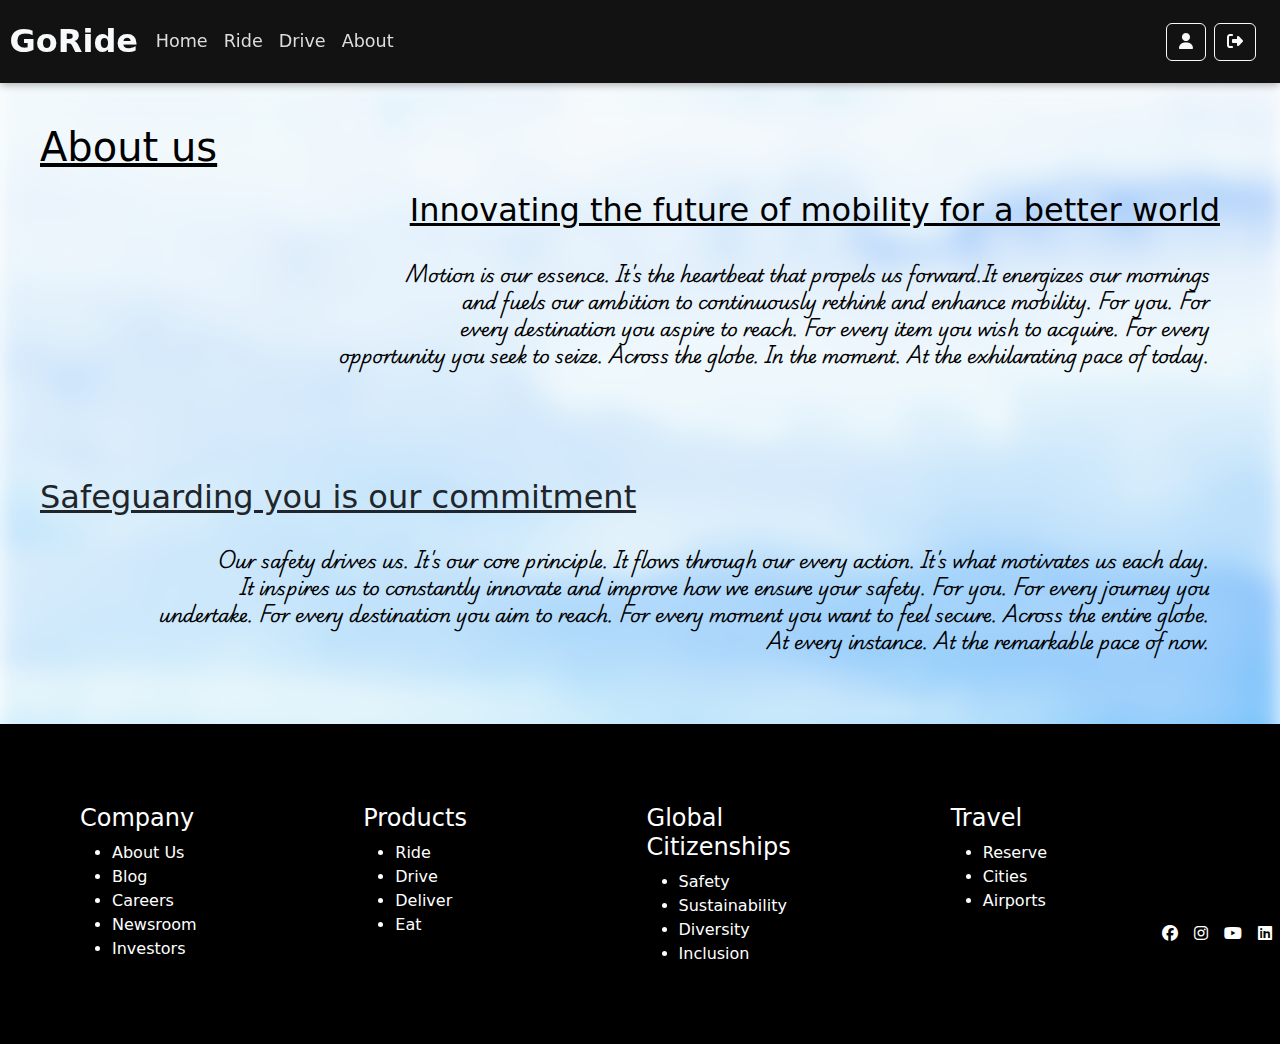
<file: about.html>
<!DOCTYPE html>
<html lang="en">
<head>
    <meta charset="UTF-8">
    <meta name="viewport" content="width=device-width, initial-scale=1.0">
    <title>Document</title>
    <link rel="stylesheet" href="about.css">
    <link rel="stylesheet" href="https://cdn.jsdelivr.net/npm/bootstrap@5.3.3/dist/css/bootstrap.min.css">
    <link rel="preconnect" href="https://fonts.googleapis.com">
    <link rel="preconnect" href="https://fonts.gstatic.com" crossorigin>
    <link rel="stylesheet" href="https://cdnjs.cloudflare.com/ajax/libs/font-awesome/6.4.0/css/all.min.css" />
    <link href="https://cdn.jsdelivr.net/npm/bootstrap@5.3.3/dist/css/bootstrap.min.css" rel="stylesheet" integrity="sha384-QWTKZyjpPEjISv5WaRU9OFeRpok6YctnYmDr5pNlyT2bRjXh0JMhjY6hW+ALEwIH" crossorigin="anonymous">
    <link href="https://fonts.googleapis.com/css2?family=Playwrite+NZ:wght@100..400&display=swap" rel="stylesheet">
</head>
<body>
    <div class="about">
        <div class="nav">
            <div class="left">
                <h2>GoRide</h2>
                <a href="index.html">Home</a>
                <a href="ride.html">Ride</a>
                <a href="drive.html">Drive</a>
                <a href="about.html">About</a>
            </div>
            <div class="d-flex">
                <a href="login.html" class="btn btn-outline-light me-2">
                    <i class="fa-solid fa-user"></i>
                </a>
                <a href="index.html" class="btn btn-outline-light">
                    <i class="fa-solid fa-right-from-bracket"></i>
                </a>
            </div>
        </div>
        <div class="background"></div>
            <div class="para">
            <h1 ><u>About us</u></h1>
            <h2 class="head"><u>Innovating the future of mobility for a better world</u></h2>
            <p class="p1">Motion is our essence. It's the heartbeat that propels us forward.It energizes our mornings<br> 
            and fuels our ambition to continuously rethink and enhance mobility. For you. For <br>
            every destination you aspire to reach. For every item you wish to acquire. For every <br>
            opportunity you seek to seize. Across the globe. In the moment. At the exhilarating pace of today.
            </p>
            </div>
            <div class="para2">
            <h2 ><u>Safeguarding you is our commitment</u></h2>
            <p class="p2">Our safety drives us. It's our core principle. It flows through our every action. It's what motivates us each day.<br>
            It inspires us to constantly innovate and improve how we ensure your safety. For you. For every journey you <br>
            undertake. For every destination you aim to reach. For every moment you want to feel secure. Across the entire globe.<br>
            At every instance. At the remarkable pace of now.</p>
            </div>   
            
        </div>
    </div>  
    
    
    <div class="footer">
        <div class="company">
            <h4>Company</h4>
            <ul>
                <li><a href="#" style="text-decoration: none; color:white">About Us</a></li>
                <li><a href="#" style="text-decoration: none; color:white">Blog</a></li>
                <li><a href="#" style="text-decoration: none; color:white">Careers</a></li>
                <li><a href="#" style="text-decoration: none; color:white">Newsroom</a></li>
                <li><a href="#" style="text-decoration: none; color:white">Investors</a></li>
            </ul>
        </div>
        <div class="product">
            <h4>Products</h4>
            <ul>
                <li><a href="#" style="text-decoration: none; color:white">Ride</a></li>
                <li><a href="#" style="text-decoration: none; color:white">Drive</a></li>
                <li><a href="#" style="text-decoration: none; color:white">Deliver</a></li>
                <li><a href="#" style="text-decoration: none; color:white">Eat</a></li>
            </ul>
        </div>
        <div class="global">
            <h4>Global Citizenships</h4>
            <ul>
                <li><a href="#" style="text-decoration: none; color:white">Safety</a></li>
                <li><a href="#" style="text-decoration: none; color:white">Sustainability</a></li>
                <li><a href="#" style="text-decoration: none; color:white">Diversity</a></li>
                <li><a href="#" style="text-decoration: none; color:white">Inclusion</a></li>
            </ul>
        </div>
        <div class="travel">
            <h4>Travel</h4>
            <ul>
                <li><a href="#" style="text-decoration: none; color:white">Reserve</a></li>
                <li><a href="#" style="text-decoration: none; color:white">Cities</a></li>
                <li><a href="#" style="text-decoration: none; color:white">Airports</a></li>
            </ul>
        </div>
        <div class="icons">
           <a href="#"><i class="fa-brands fa-facebook"></i></a></i>
           <a href="#"><i class="fa-brands fa-instagram"></i></a></i>
           <a href="#"> <i class="fa-brands fa-youtube"></i></a></i>
           <a href="#"> <i class="fa-brands fa-linkedin"></i></a></i>
        </div>
    </div>
    
</body>
</html>
</file>
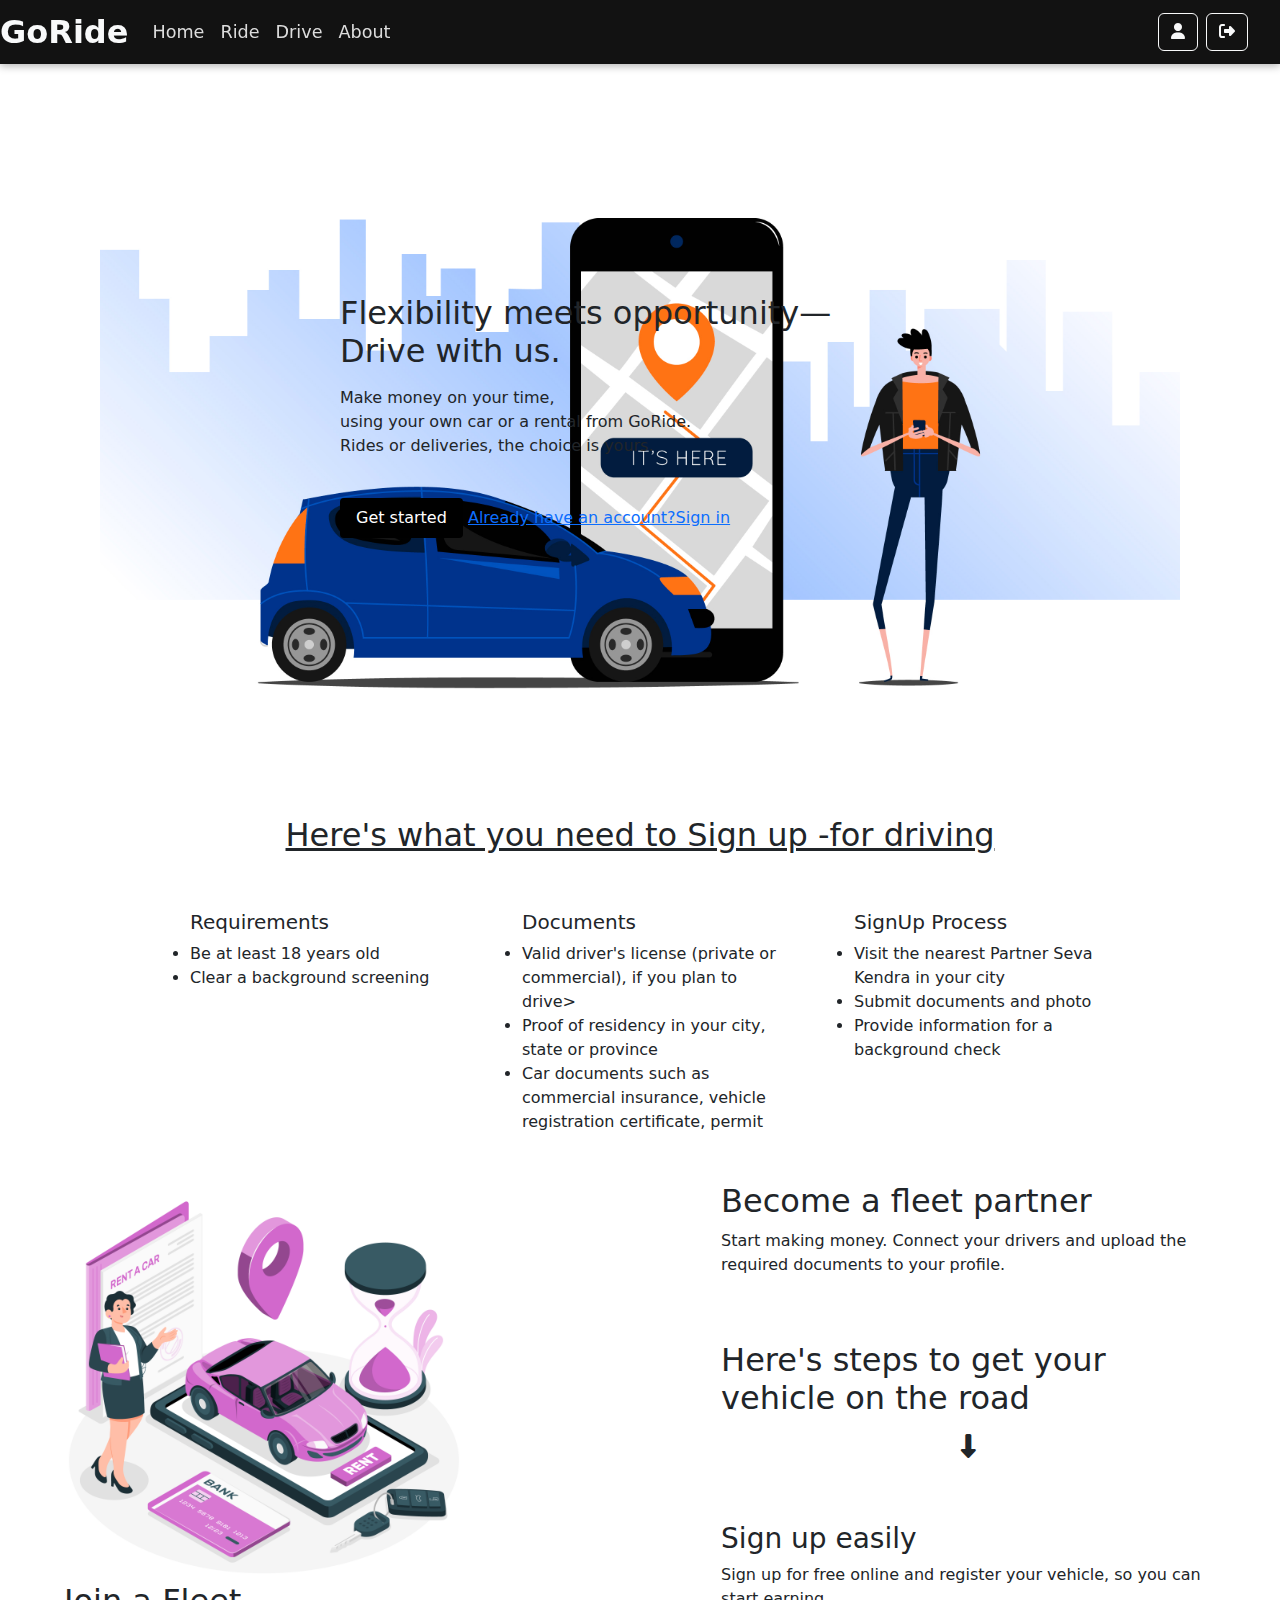
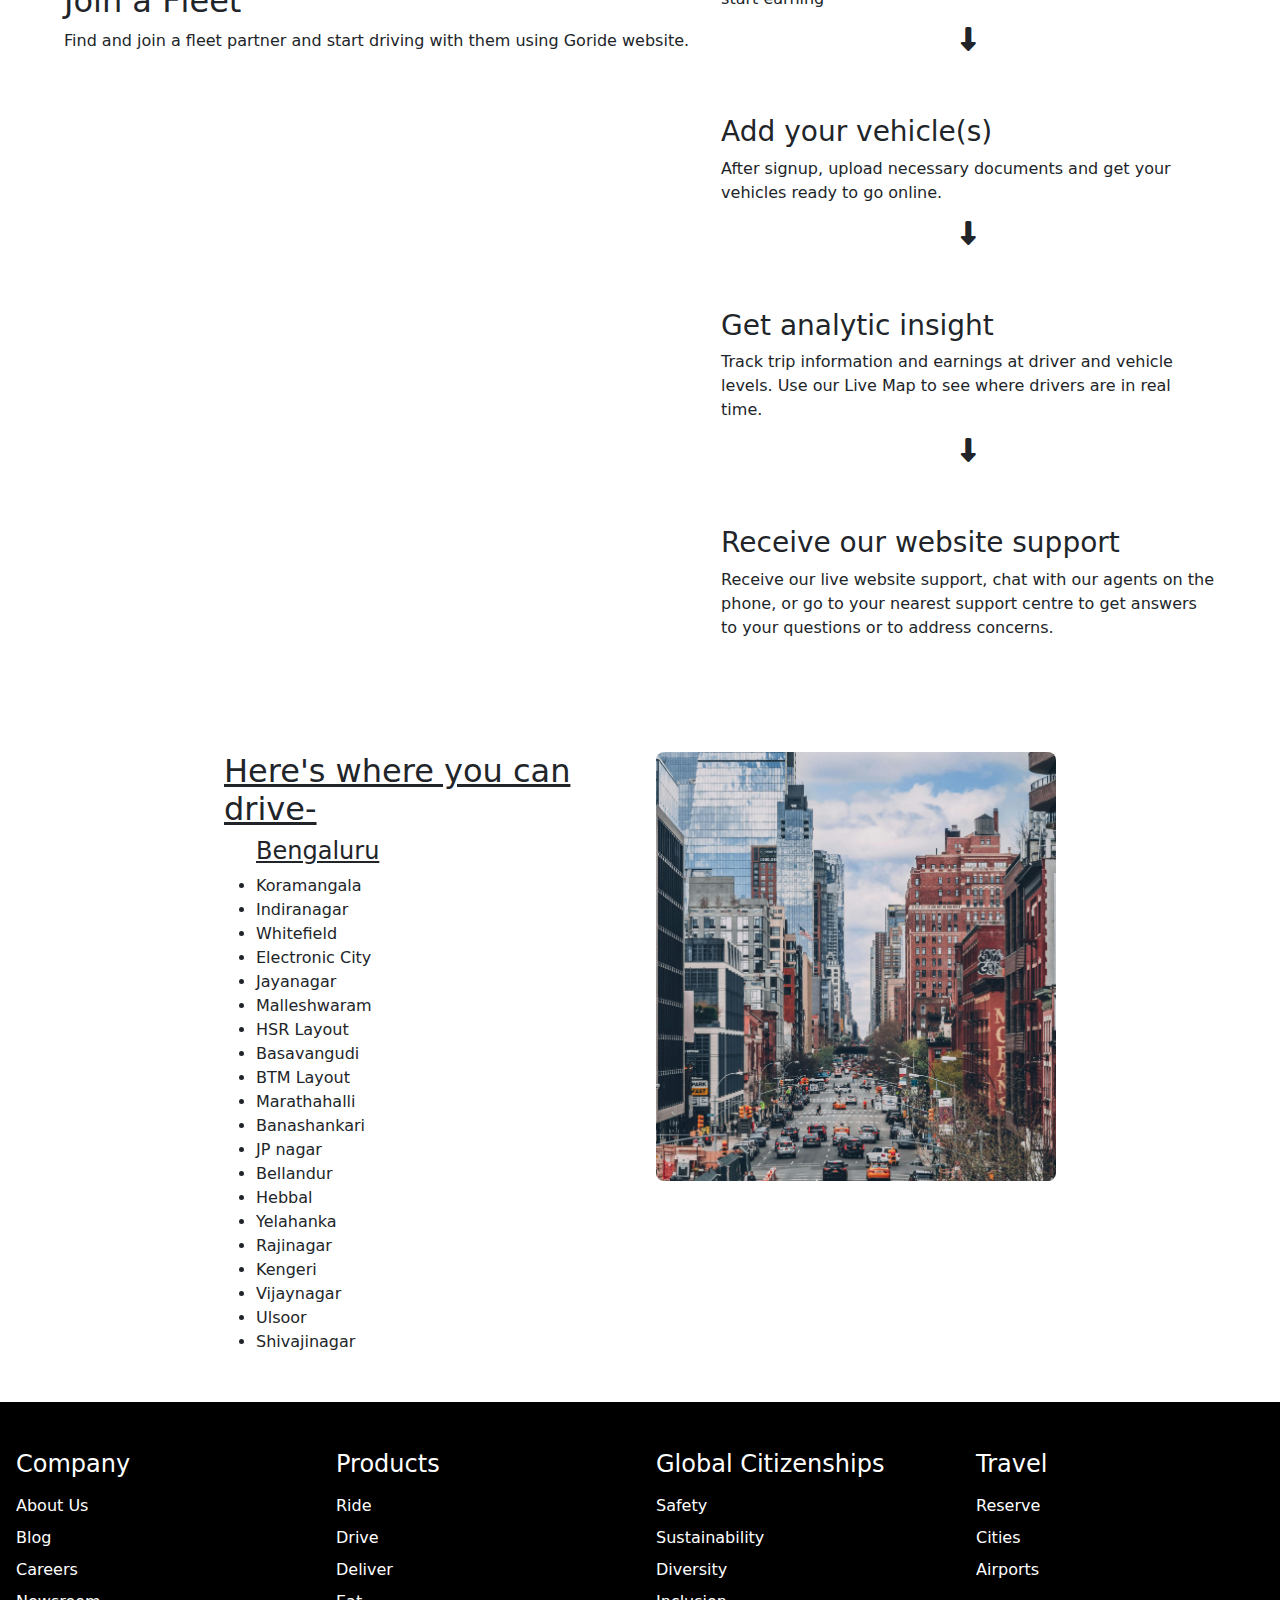
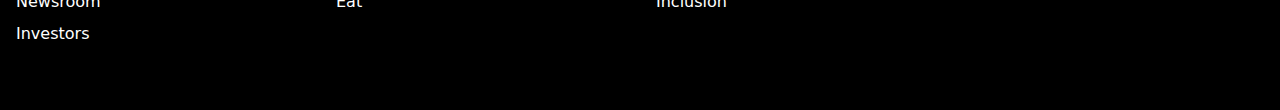
<file: drive.html>
<!DOCTYPE html>
<html lang="en">
<head>
    <meta charset="UTF-8">
    <meta name="viewport" content="width=device-width, initial-scale=1.0">
    <title>Document</title>
    <link rel="stylesheet" href="drive.css">
    <link rel="preconnect" href="https://fonts.googleapis.com" />
    <link rel="preconnect" href="https://fonts.gstatic.com" crossorigin />
    <link rel="stylesheet" href="https://cdnjs.cloudflare.com/ajax/libs/font-awesome/6.5.2/css/all.min.css" integrity="sha512-SnH5WK+bZxgPHs44uWIX+LLJAJ9/2PkPKZ5QiAj6Ta86w+fsb2TkcmfRyVX3pBnMFcV7oQPJkl9QevSCWr3W6A==" crossorigin="anonymous" referrerpolicy="no-referrer" />
    <link href="https://fonts.googleapis.com/css2?family=Poppins:ital,wght@0,100;0,200;0,300;0,400;0,500;0,600;0,700;0,800;0,900;1,100;1,200;1,300;1,400;1,500;1,600;1,700;1,800;1,900&display=swap" rel="stylesheet">
    <link href="https://fonts.googleapis.com/css2?family=Poppins&display=swap" rel="stylesheet" />
    <link rel="stylesheet" href="https://cdnjs.cloudflare.com/ajax/libs/font-awesome/6.4.0/css/all.min.css" />
    <link href="https://cdn.jsdelivr.net/npm/bootstrap@5.3.3/dist/css/bootstrap.min.css" rel="stylesheet" integrity="sha384-QWTKZyjpPEjISv5WaRU9OFeRpok6YctnYmDr5pNlyT2bRjXh0JMhjY6hW+ALEwIH" crossorigin="anonymous">
</head>
<body>
    <div class="home">
        <div class="nav">
            <div class="left">
                <h2>GoRide</h2>
                <a href="index.html">Home</a>
                <a href="ride.html">Ride</a>
                
                <a href="#">Drive</a>
                <a href="about.html">About</a>
            </div>
            <div class="d-flex">
                <a href="login.html" class="btn btn-outline-light me-2">
                    <i class="fa-solid fa-user"></i>
                </a>
                <a href="index.html" class="btn btn-outline-light">
                    <i class="fa-solid fa-right-from-bracket"></i>
                </a>
            </div>
        </div>
        <div class="drive">
            <div class="content">
                <h2>Flexibility meets opportunity—<br>Drive with us.</h2>
                <p>Make money on your time, <br>using your own car or a rental from GoRide. <br>Rides or deliveries, the choice is yours.</p>
                <br>
                <button style="background-color:black;color:white">Get started</button>
                <a href="user.html">Already have an account?Sign in</a>
            </div>
        </div>
        <div class="signup">
            <h1 style="text-decoration: underline;">Here's what you need to Sign up -for driving</h1>
            <br>
            <div class="main">
                <div class="require">
                    <ul>
                        <h5>Requirements</h5>
                        <li>Be at least 18 years old</li>
                        <li>Clear a background screening</li>
                    </ul>
                </div>
                <div class="document">
                    <ul>
                        <h5>Documents</h5>
                       <li>Valid driver's license (private or commercial), if you plan to drive></li>
                      <li> Proof of residency in your city, state or province</li>
                       <li>Car documents such as commercial insurance, vehicle registration certificate, permit</li>
                    </ul>
                </div>
                <div class="sign">
                    <ul>
                        <h5>SignUp Process</h5>
                       <li> Visit the nearest Partner Seva Kendra in your city</li>
                        <li>Submit documents and photo</li>
                        <li>Provide information for a background check</li>
                    </ul>
                </div>
            </div>
            <div class="management">
                <div class="fleet">
                    <img src="images/7143950.jpg" alt="car">
                    <h2>Join a Fleet</h2>
                    <p>Find and join a fleet partner and start driving with them using Goride website.</p>
                </div>
                <div class="manage">
                    <h2>Become a fleet partner</h2>
                    <p>Start making money. Connect your drivers and upload the required documents to your profile.</p>
                    <br><br>
                    <h2>Here's steps to get your vehicle on the road</h2>
                    <i class="fa-solid fa-down-long"></i>
                    <br><br>
                    <h3>Sign up easily</h3>
                    <p>Sign up for free online and register your vehicle, so you can start earning</p>
                    <i class="fa-solid fa-down-long"></i>
                    <br><br>
                    <h3>Add your vehicle(s)</h3>
                    <p>After signup, upload necessary documents and get your vehicles ready to go online.</p>
                    <i class="fa-solid fa-down-long"></i>
                    <br><br>
                    <h3>Get analytic insight</h3>
                    <p>Track trip information and earnings at driver and vehicle levels. Use our Live Map to see where drivers are in real time.</p>
                    <i class="fa-solid fa-down-long"></i>
                    <br><br>
                    <h3>Receive our website support</h3>
                    <p>Receive our live website support, chat with our agents on the phone, or go to your nearest support centre to get answers to your questions or to address concerns.</p>
                </div>
            </div>
        </div>
        <div class="city">
            <div class="list">
                <h2 style="text-decoration: underline;">Here's where you can drive-</h2>
                <ul>
                    <h4 style="text-decoration: underline;">Bengaluru</h4>
                    <li>Koramangala</li>
                    <li>Indiranagar</li>
                    <li>Whitefield</li>
                    <li>Electronic City</li>
                    <li>Jayanagar</li>
                    <li>Malleshwaram</li>
                    <li>HSR Layout</li>
                    <li>Basavangudi</li>
                    <li>BTM Layout</li>
                    <li>Marathahalli</li>
                    <li>Banashankari</li>
                    <li>JP nagar</li>
                    <li>Bellandur</li>
                    <li>Hebbal</li>
                    <li>Yelahanka</li>
                    <li>Rajinagar</li>
                    <li>Kengeri</li>
                    <li>Vijaynagar</li>
                    <li>Ulsoor</li>
                    <li>Shivajinagar</li>
                </ul>
            </div>
            <div class="image">
                <img src="images/pexels-thatguycraig000-1525612.jpg" alt="car">
            </div>
        </div>
        <div class="footer">
            <div class="company">
                <h4>Company</h4>
                <ul>
                    <li><a href="#" style="text-decoration: none; color:white">About Us</a></li>
                    <li><a href="#" style="text-decoration: none; color:white">Blog</a></li>
                    <li><a href="#" style="text-decoration: none; color:white">Careers</a></li>
                    <li><a href="#" style="text-decoration: none; color:white">Newsroom</a></li>
                    <li><a href="#" style="text-decoration: none; color:white">Investors</a></li>
                </ul>
            </div>
            <div class="product">
                <h4>Products</h4>
                <ul>
                    <li><a href="#" style="text-decoration: none; color:white">Ride</a></li>
                    <li><a href="#" style="text-decoration: none; color:white">Drive</a></li>
                    <li><a href="#" style="text-decoration: none; color:white">Deliver</a></li>
                    <li><a href="#" style="text-decoration: none; color:white">Eat</a></li>
                </ul>
            </div>
            <div class="global">
                <h4>Global Citizenships</h4>
                <ul>
                    <li><a href="#" style="text-decoration: none; color:white">Safety</a></li>
                    <li><a href="#" style="text-decoration: none; color:white">Sustainability</a></li>
                    <li><a href="#" style="text-decoration: none; color:white">Diversity</a></li>
                    <li><a href="#" style="text-decoration: none; color:white">Inclusion</a></li>
                </ul>
            </div>
            <div class="travel">
                <h4>Travel</h4>
                <ul>
                    <li><a href="#" style="text-decoration: none; color:white">Reserve</a></li>
                    <li><a href="#" style="text-decoration: none; color:white">Cities</a></li>
                    <li><a href="#" style="text-decoration: none; color:white">Airports</a></li>
                </ul>
            </div>
        </div>
    </div>
</body>
</html>
</file>
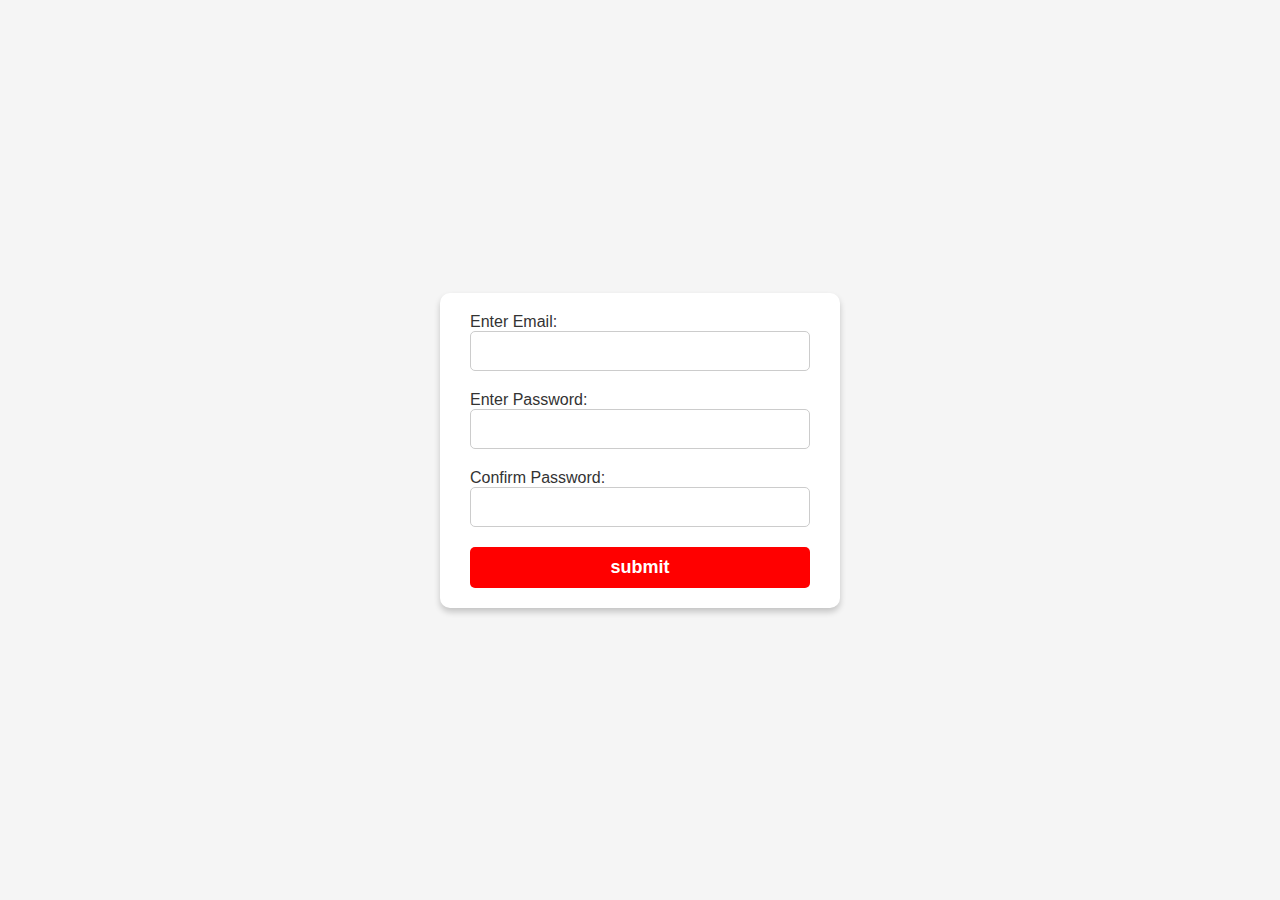
<file: forgot.html>
<!DOCTYPE html>
<html lang="en">

<head>
    <meta charset="UTF-8">
    <meta name="viewport" content="width=device-width, initial-scale=1.0">
    <meta http-equiv="X-UA-Compatible" content="ie=edge">
    <title>GoRide</title>
    <link rel="stylesheet" href="forget.css">

</head>

<body>
    <div class="content">
        <div class="main">
            <form aciton ="/myaction.php" name="myForm" onsubmit="return validateForm()" method="post">
        
                <div class="formdesign" id="email">
                    Enter Email: <input type="email" name="femail" required><b><span class="formerror"> </span></b>
                </div>
        
                <div class="formdesign" id="pass">
                    Enter Password: <input type="password" name="fpass" required><b><span class="formerror"></span></b>
                </div>
                <div class="formdesign" id="cpass">
                    Confirm Password: <input type="password" name="fcpass" required><b><span class="formerror"></span></b>
                </div>
                <input class="but" type="submit" value="submit">
            </form>
        </div>
    </div>
</body>
<script src="forgot.js"></script>

</html>
</file>
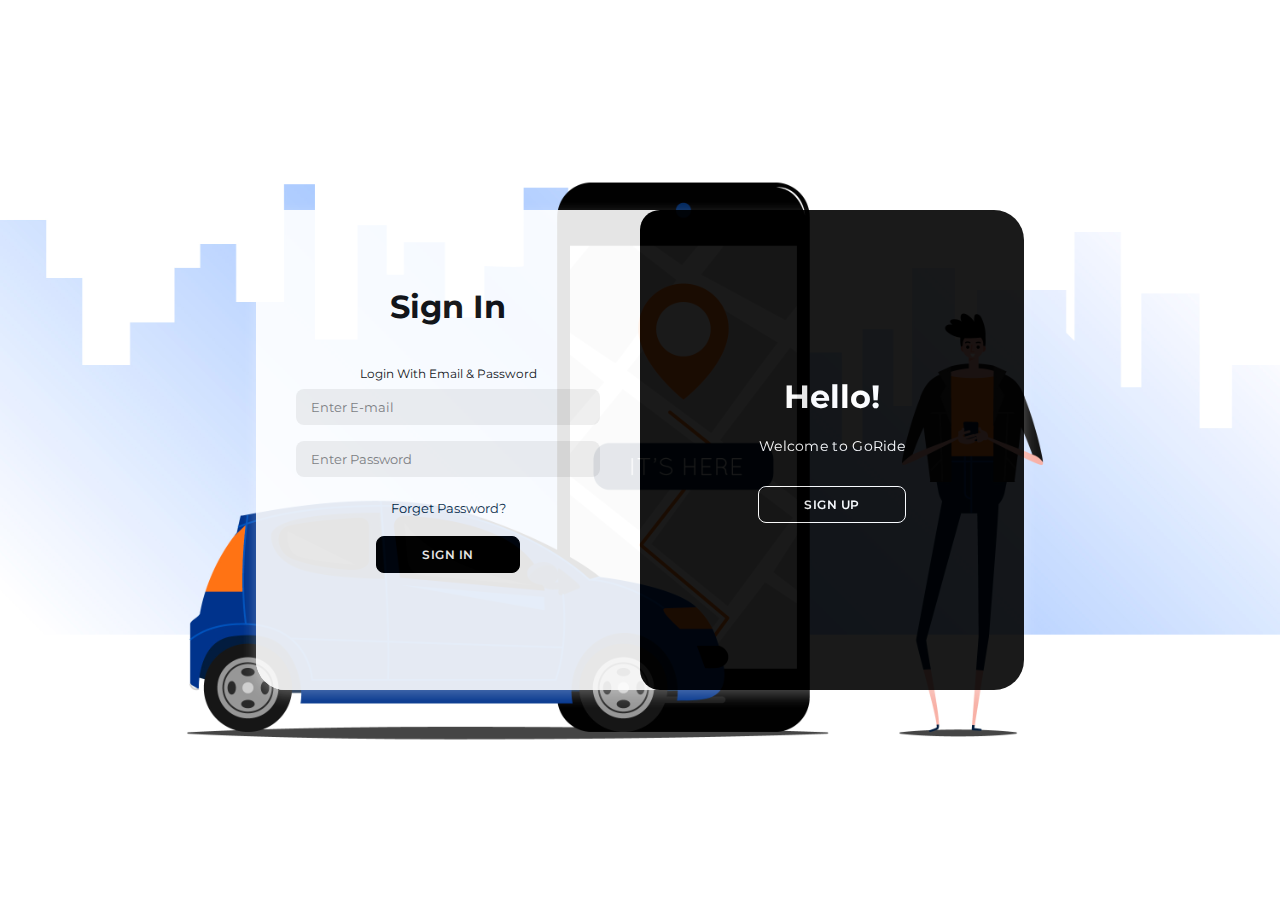
<file: user.html>
<!DOCTYPE html>
<html lang="en">

<head>
    <meta charset="UTF-8">
    <meta name="viewport" content="width=device-width, initial-scale=1.0">

    <link rel="stylesheet" href="user.css">
    <script src="https://accounts.google.com/gsi/client" async defer></script>

    <link href='https://unpkg.com/boxicons@2.1.4/css/boxicons.min.css' rel='stylesheet'>

    <title>Login & Register Page</title>
</head>

<body>

    <div class="container" id="container">
        <div class="sign-up">
            <form action="" id="signup-form"> <h1>Create Account</h1>
                <div class="social-icons">
                    <div id="g_id_signup"></div>
                </div>
                <span>Register with E-mail</span>
                <input type="text" placeholder="Name" id="signup-name">
                <input type="email" placeholder="Enter E-mail" id="signup-email">
                <input type="phoneNumber" placeholder="Enter Phone Number" id="signup-phone">
                <input type="password" placeholder="Enter Password" id="signup-password">
                <input type="password" placeholder="Confirm Password" id="signup-confirm-password">
                <button type="submit">Sign Up</button>
                <p id="signup-message"></p> </form>
        </div>

        
        <div class="sign-in">
            <form action="" id="signin-form"> <h1>Sign In</h1>
                <div class="social-icons">
                      <div id="g_id_signin"></div>
                </div>
                <span>Login With Email & Password</span>
                <input type="email" placeholder="Enter E-mail" id="signin-email">
                <input type="password" placeholder="Enter Password" id="signin-password">
                <a href="forgot.html">Forget Password?</a>
                <button type="submit">Sign In</button>
                <p id="signin-message"></p> </form>
        </div>

        <div class="toggle-container">
            <div class="toggle">
                <div class="toggle-panel toggle-left">
                    <h1>Welcome To <br>GoRide</h1>
                    <p>Sign in With ID & Passowrd</p>
                    <button class="hidden" id="login">Sign In</button>
                </div>
                <div class="toggle-panel toggle-right">
                    <h1>Hello!</h1>
                    <p>Welcome to GoRide</p>
                    <button class="hidden" id="register">Sign Up</button>
                </div>
            </div>
        </div>
    </div>

    <script src="user.js"></script>
</body>

</html>
</file>
<file: about.css>
* {
    margin: 0;
    padding: 0;
    box-sizing: border-box;
}

body{
    margin:0;
    padding:0;
    font-family: "Montserrat", sans-serif;
  font-optical-sizing: auto;
  font-weight: 400;
 
}
/* Navbar */
.nav {
    position: sticky;
    top: 0;
    background-color: #121212;
    display: flex;
    justify-content: space-between;
    align-items: center;
    padding: 0.8rem 1.5rem;
    color: white;
    z-index: 1000;
    box-shadow: 0 2px 8px rgba(0,0,0,0.3);
}

.left {
    display: flex;
    align-items: center;
}

.left h2 {
    margin-right: 1rem;
    font-weight: 700;
    color: #f8f9fa;
}

.left a {
    color: #ddd;
    font-size: 1.1rem;
    text-decoration: none;
    margin: 0 0.5rem;
    transition: color 0.3s ease, border-bottom 0.3s ease;
}

.left a:hover {
    color: #0d6efd;
    border-bottom: 2px solid #0d6efd;
}
.left h2{
    padding:0.3rem;
    margin:0.3rem;
}

.background {
    position: absolute;
    height: 100%;
    width: 100%;
    background-image: url("images/kseniya-lapteva-kOajnscQxW8-unsplash.jpg");
    background-size: cover;
    background-position: center;
    filter: blur(12px);
    z-index: -1;
}

.para {
    color: black;
    padding: 40px;
    max-width: 100%;
}

.head {
    margin: 20px;
    text-align: right;
    color: black;
}

.p1 {
    text-align: right;
    color: black;
    margin: 30px;
    font-family: "Playwrite NZ", cursive;
    font-optical-sizing: auto;
    font-weight: 700;
    font-style: normal;
    font-size: large;
}

.p2 {
    text-align: right;
    color: black;
    margin: 30px;
    font-family: "Playwrite NZ", cursive;
    font-optical-sizing: auto;
    font-weight: 700;
    font-style: normal;
    font-size: large;
}

.para2 {
    padding: 40px;
}

.footer {
    display: flex;
    background-color: black;
    color: white;
    height: 20rem;
    flex-wrap: wrap;
    justify-content: space-around;
}

.company, .product, .global, .travel {
    margin: 5rem;
    flex: 1;
}

.icons {
    display: flex;
    justify-content: center;
    align-items: center;
    margin-top: 5rem;
}

.icons i {
    padding: 0.5rem;
    color: white;
}
</file>
<file: drive.css>
body {
    margin: 0;
    padding: 0;
    font-family: "Poppins", sans-serif;
    font-weight: 400;
}

/* Navbar */
.nav {
    position: sticky;
    top: 0;
    background-color: #121212;
    display: flex;
    justify-content: space-between;
    align-items: center;
    padding: 0.8rem 2rem;
    color: white;
    z-index: 1000;
    box-shadow: 0 2px 8px rgba(0,0,0,0.3);
}

.left {
    display: flex;
    align-items: center;
}

.left h2 {
    margin: 0 1rem 0 0;
    font-weight: 700;
    color: #f8f9fa;
}

.left a {
    color: #ddd;
    font-size: 1.1rem;
    text-decoration: none;
    margin: 0 0.5rem;
    transition: color 0.3s ease, border-bottom 0.3s ease;
}

.left a:hover {
    color: #0d6efd;
    border-bottom: 2px solid #0d6efd;
}

/* Drive Section */
.drive {
    display: flex;
    background: url(images/3639750.jpg);
    background-size: contain;
    height:45rem;
    background-position: center;
    background-repeat: no-repeat;
    flex-wrap: wrap;
    align-items: center;
    justify-content: center;
    padding: 3rem 2rem;
    gap: 2rem;
}


.drive-img {
    flex: 1 1 300px;
    max-width: 600px;
    width: 100%;
    height: auto;
    border-radius: 8px;
}

.content {
    flex: 1 1 300px;
    max-width: 600px;
}

.content h2 {
    font-size: 2rem;
    margin-bottom: 1rem;
}

.content p {
    font-size: 1rem;
    margin-bottom: 1rem;
}

.content button {
    background-color: black;
    color: white;
    padding: 0.5rem 1rem;
    border: none;
    border-radius: 4px;
    cursor: pointer;
    margin-bottom: 1rem;
}

/* Signup Section */
.signup {
    padding: 2rem;
}

.signup h1 {
    font-size: 2rem;
    text-decoration: underline;
    text-align: center;
    margin-bottom: 2rem;
}

.main {
    display: flex;
    flex-wrap: wrap;
    justify-content: center;
    gap: 2rem;
}

.main > div {
    flex: 1 1 250px;
    max-width: 300px;
}

/* Management Section */
.management {
    display: flex;
    flex-wrap: wrap;
    justify-content: center;
    gap: 2rem;
    padding: 2rem;
}

.fleet img {
    width: 100%;
    max-width: 400px;
    height: auto;
    border-radius: 8px;
}

.manage {
    flex: 1 1 400px;
    max-width: 500px;
}

.manage i {
    display: block;
    text-align: center;
    font-size: 1.5rem;
    margin: 1rem 0;
}

/* City Section */
.city {
    display: flex;
    flex-wrap: wrap;
    justify-content: center;
    padding: 2rem;
    gap: 2rem;
}

.list {
    flex: 1 1 300px;
    max-width: 400px;
}

.list h2, .list h4 {
    text-decoration: underline;
}

.image {
    flex: 1 1 300px;
    max-width: 400px;
}

.image img {
    width: 100%;
    height: auto;
    border-radius: 8px;
}

/* Footer */
.footer {
    display: flex;
    flex-wrap: wrap;
    justify-content: space-around;
    background-color: black;
    color: white;
    padding: 3rem 1rem;
    gap: 2rem;
}

.footer div {
    flex: 1 1 150px;
}

.footer h4 {
    margin-bottom: 1rem;
}

.footer ul {
    list-style: none;
    padding: 0;
}

.footer ul li {
    margin-bottom: 0.5rem;
}

/* Media Queries */
@media (max-width: 992px) {
    .drive {
        flex-direction: column;
        padding: 2rem 1rem;
    }

    .content, .drive-img, .fleet img, .manage, .list, .image {
        max-width: 90%;
    }
}

@media (max-width: 576px) {
    .left a {
        font-size: 1rem;
        margin: 0 0.3rem;
    }

    .content h2 {
        font-size: 1.5rem;
    }

    .content p {
        font-size: 0.9rem;
    }

    .signup h1 {
        font-size: 1.5rem;
    }

    .list h2, .list h4 {
        font-size: 1.2rem;
    }
}
</file>
<file: forget.css>
/* General Styling */
body {
    font-family: Arial, sans-serif;
    background: whitesmoke;
    margin: 0;
    padding: 0;
    display: flex;
    justify-content: center;
    align-items: center;
    height: 100vh;
    color: #fff;
}

/* Content Wrapper */
.content {
    width: 100%;
    max-width: 400px;
    background: #ffffff;
    border-radius: 10px;
    box-shadow: 0px 4px 6px rgba(0, 0, 0, 0.2);
    padding: 20px 30px;
    box-sizing: border-box;
    color: #333;
}

/* Main Form Section */
.main {
    width: 100%;
}

/* Form Elements */
form {
    display: flex;
    flex-direction: column;
}

.formdesign {
    margin-bottom: 20px;
}

.formdesign input {
    width: 100%;
    padding: 10px;
    font-size: 16px;
    border: 1px solid #ccc;
    border-radius: 5px;
    box-sizing: border-box;
    outline: none;
    transition: all 0.3s ease;
}

.formdesign input:focus {
    border-color: black;
    box-shadow: 0px 0px 4px rgba(76, 175, 80, 0.5);
}

/* Error Styling */
.formerror {
    color: red;
    font-size: 14px;
    margin-top: 5px;
}

/* Submit Button */
.but {
    padding: 10px 15px;
    font-size: 18px;
    font-weight: bold;
    color: #ffffff;
    background-color: red;
    border: none;
    border-radius: 5px;
    cursor: pointer;
    transition: background 0.3s ease;
}

.but:hover {
    background-color: black;
}

/* Responsive Design */
@media (max-width: 480px) {
    .content {
        padding: 15px;
    }

    .formdesign input {
        font-size: 14px;
    }

    .but {
        font-size: 16px;
    }
}
</file>
<file: user.css>
@import url('https://fonts.googleapis.com/css2?family=Montserrat:wght@300;400;500;600;700&display=swap');

*{
    margin: 0;
    padding: 0;
    box-sizing: border-box;
    font-family: 'Montserrat', sans-serif;
}

body{
    background: url(images/3639750.jpg);
    background-size: contain;
    display: flex;
    align-items: center;
    justify-content: center;
    flex-direction: column;
    height: 100vh;
}

.container{
    background-color: #fff;
    opacity: 0.9;
    border-radius: 30px;
    box-shadow: 0 5px 15px rgba(255, 255, 255, 0.35);
    position: relative;
    overflow: hidden;
    width: 768px;
    max-width: 100%;
    min-height: 480px;
}

.container p{
    font-size: 14px;
    line-height: 20px;
    letter-spacing: 0.3px;
    margin: 20px 0;
}

.container span{
    font-size: 12px;
}

.container a{
    color: #001d3d;
    font-size: 13px;
    text-decoration: none;
    margin: 15px 0 10px;
}

.container button{
    background-color: black;
    color: white;
    font-size: 12px;
    padding: 10px 45px;
    border: 1px solid black;
    border-radius: 8px;
    font-weight: 600;
    letter-spacing: 0.5px;
    text-transform: uppercase;
    margin-top: 10px;
    cursor: pointer;
}

.container button.hidden{
    background-color: transparent;
    border-color: white;
}

.container form{
    background-color: #fff;
    display: flex;
    align-items: center;
    justify-content: center;
    flex-direction: column;
    padding: 0 40px;
    height: 100%;
}

.container input{
    background-color: #eee;
    border:none;
    margin: 8px 0;
    padding: 10px 15px;
    font-size: 13px;
    border-radius: 8px;
    width: 100%;
    outline: none;
}

.sign-in{
    position: absolute;
    top: 0;
    height: 100%;
    transition: all 0.6s ease-in-out;
    left: 0;
    width: 50%;
    z-index: 2;
}

.container.active .sign-in{
    transform: translateX(100%);
}

.sign-up{
    position: absolute;
    top: 0;
    height: 100%;
    transition: all 0.6s ease-in-out;
    left: 0;
    width: 50%;
    z-index: 1;
}

.container.active .sign-up{
    transform: translateX(100%);
    opacity: 1;
    z-index: 5;
    animation: move 0.6s;
}

@keyframes move{
    0%, 49.99%{
        opacity: 0;
        z-index: 1;
    }
    50%, 100%{
        opacity: 1;
        z-index: 5;
    }
}

.social-icons{
    margin: 20px 0;
}

.social-icons a{
    border: 1px solid black;
    border-radius: 20%;
    display: inline-flex;
    justify-content: center;
    align-items: center;
    margin: 0 3px;
    width: 60px;
    height: 40px;
}

.toggle-container{
    position: absolute;
    top: 0;
    left: 50%;
    width: 50%;
    height: 100%;
    overflow: hidden;
    transition: all 0.6s ease-in-out;
    border-radius: 20px;
    z-index: 1000;
}

.container.active .toggle-container{
    transform: translateX(-100%);
    border-radius: 20px;
}

.toggle{
    background-color: black;
    height: 100%;
    color: white;
    position: relative;
    left: -100%;
    height: 100%;
    width: 200%;
    transform: translateX(0);
    transition: all 0.6s ease-in-out;
}

.container.active .toggle{
    transform: translateX(50%);
}

.toggle-panel{
    position: absolute;
    width: 50%;
    height: 100%;
    display: flex;
    align-items: center;
    justify-content: center;
    flex-direction: column;
    padding: 0 30px;
    text-align: center;
    top: 0;
    transform: translateX(0);
    transition: all 0.6s ease-in-out;
}

.toggle-left{
    transform: translateX(-200%);
}

.container.active .toggle-left{
    transform: translateX(0);
}

.toggle-right{
    right: 0;
    transform: translateX(0);
}
</file>
